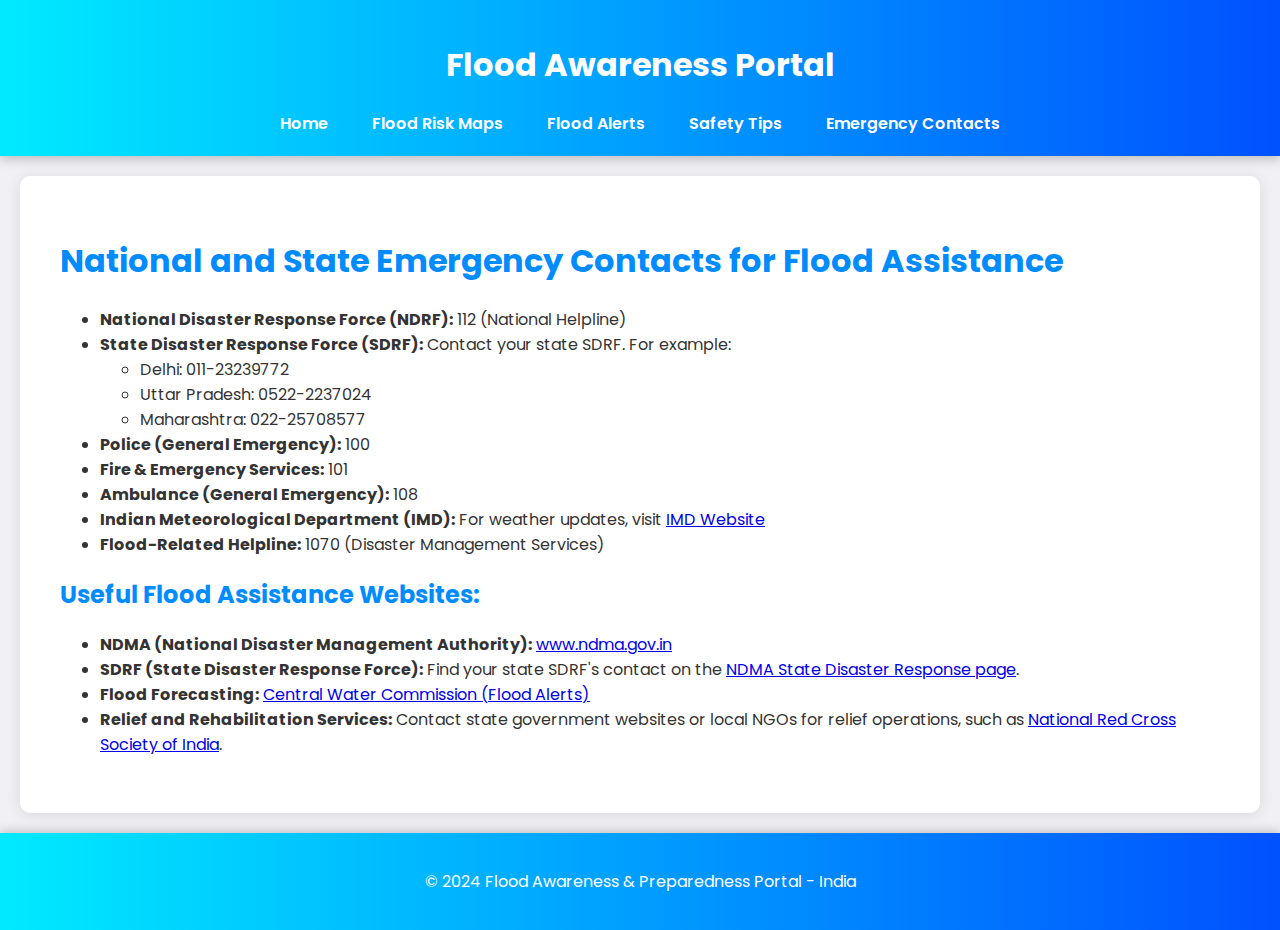
<file: emergency_contacts.html>
<!DOCTYPE html>
<html lang="en">
<head>
  <meta charset="UTF-8">
  <meta name="viewport" content="width=device-width, initial-scale=1.0">
  <title>Emergency Contacts</title>
  <link rel="stylesheet" href="styles.css">
</head>
<body>
  <header>
    <div class="logo">
        <h1>Flood Awareness Portal</h1>
    </div>
        <nav>
            <div class="nav-links">
                <a href="index.html">Home</a>
                <a href="Flood Risk Maps.html">Flood Risk Maps</a>
                <a href="flood_alerts.html">Flood Alerts</a>
                <a href="safety_tips.html">Safety Tips</a>
                <a href="emergency_contacts.html">Emergency Contacts</a>
            </div>
        </nav>
  </header>

  <main>
    <section>
      <h1 class="headingsafety" >National and State Emergency Contacts for Flood Assistance</h1>
      <ul>
        <li><strong>National Disaster Response Force (NDRF):</strong> 112 (National Helpline)</li>
        <li><strong>State Disaster Response Force (SDRF):</strong> Contact your state SDRF. For example:
            <ul>
                <li>Delhi: 011-23239772</li>
                <li>Uttar Pradesh: 0522-2237024</li>
                <li>Maharashtra: 022-25708577</li>
            </ul>
        </li>
        <li><strong>Police (General Emergency):</strong> 100</li>
        <li><strong>Fire & Emergency Services:</strong> 101</li>
        <li><strong>Ambulance (General Emergency):</strong> 108</li>
        <li><strong>Indian Meteorological Department (IMD):</strong> For weather updates, visit <a href="https://ddpdos.gov.in/sites/default/files/2022-12/SOP-IDM%20PORTAL_FINAL%2026_12_22.pdf">IMD Website</a></li>
        <li><strong>Flood-Related Helpline:</strong> 1070 (Disaster Management Services)</li>
      </ul>
    </section>

    <section>
      <h2 class="headingsafety">Useful Flood Assistance Websites:</h2>
      <ul>
        <li><strong>NDMA (National Disaster Management Authority):</strong> <a href="https://www.ndma.gov.in">www.ndma.gov.in</a></li>
        <li><strong>SDRF (State Disaster Response Force):</strong> Find your state SDRF's contact on the <a href="https://www.ndma.gov.in/en/state-drm-action-plans">NDMA State Disaster Response page</a>.</li>
        <li><strong>Flood Forecasting:</strong> <a href="http://www.cwc.gov.in/main/alert">Central Water Commission (Flood Alerts)</a></li>
        <li><strong>Relief and Rehabilitation Services:</strong> Contact state government websites or local NGOs for relief operations, such as <a href="https://www.nrcs.org">National Red Cross Society of India</a>.</li>
      </ul>
    </section>
  </main>

  <footer>
    <p>&copy; 2024 Flood Awareness & Preparedness Portal - India</p>
  </footer>
</body>
</html>
</file>
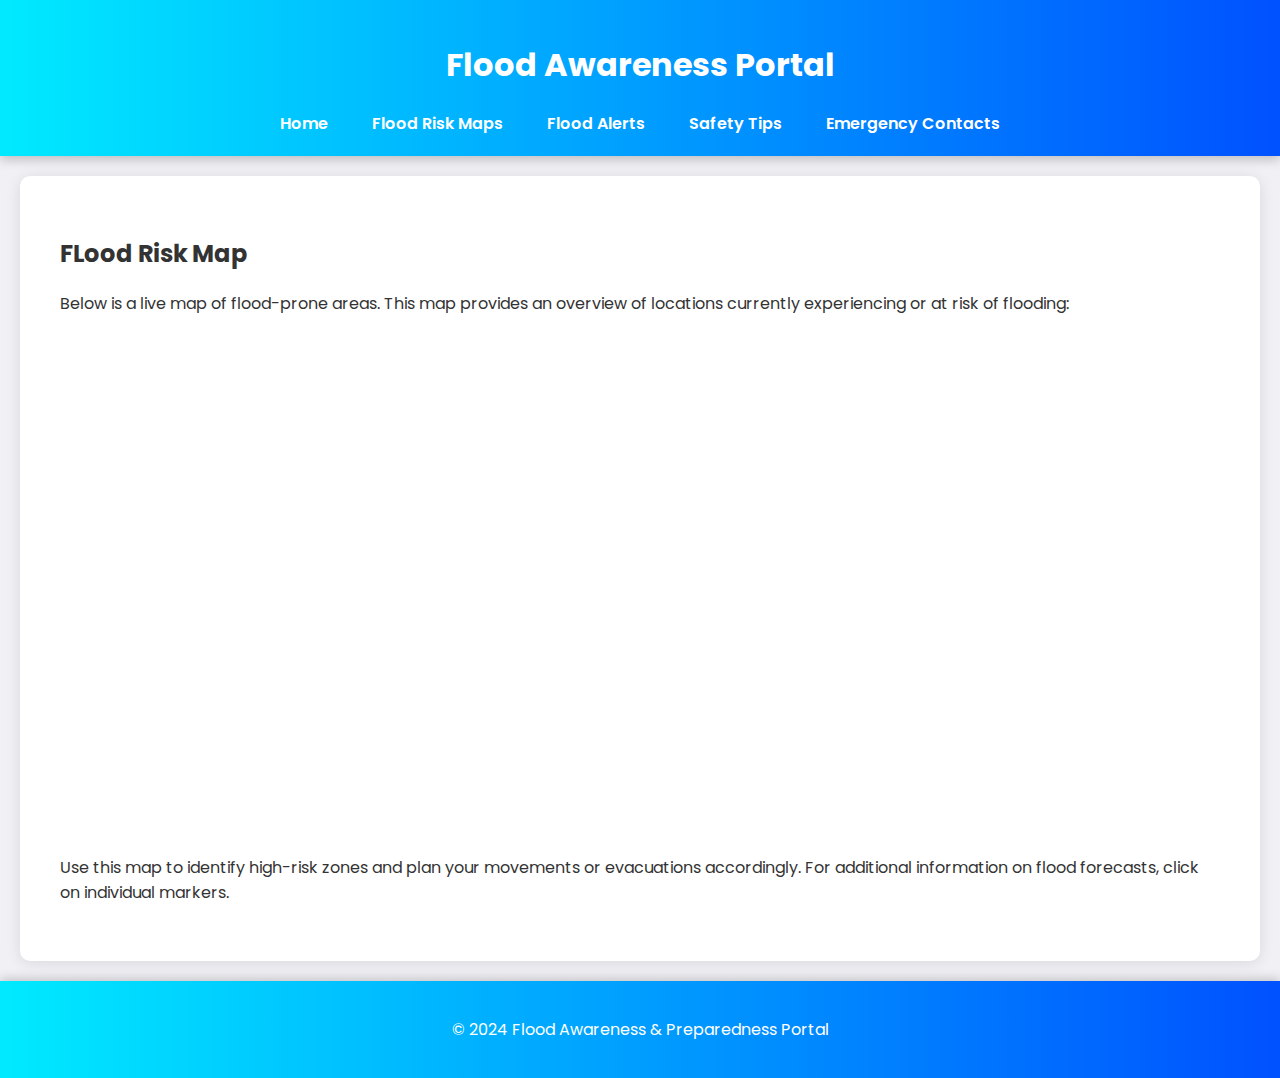
<file: Flood Risk Maps.html>
<!DOCTYPE html>
<html lang="en">
<head>
  <meta charset="UTF-8">
  <meta name="viewport" content="width=device-width, initial-scale=1.0">
  <title>Live Flood Areas</title>
  <link rel="stylesheet" href="styles.css">
</head>
<body>
  <header>
    <div class="logo">
        <h1>Flood Awareness Portal</h1>
    </div>
        <nav>
            <div class="nav-links">
                <a href="index.html">Home</a>
                <a href="Flood Risk Maps.html">Flood Risk Maps</a>
                <a href="flood_alerts.html">Flood Alerts</a>
                <a href="safety_tips.html">Safety Tips</a>
                <a href="emergency_contacts.html">Emergency Contacts</a>
            </div>
        </nav>
</header>

  <main>
  
    <section id="live-map">
      <h2>FLood Risk Map</h2>
      <p>Below is a live map of flood-prone areas. This map provides an overview of locations currently experiencing or at risk of flooding:</p>
      <iframe src="https://flood.firetree.net/?ll=26.8431,81.1042&zoom=5.0543716353588195" style="width:100%; height:500px; border:none;"></iframe>
      <p>Use this map to identify high-risk zones and plan your movements or evacuations accordingly. For additional information on flood forecasts, click on individual markers.</p>
    </section>
  </main>

  <footer>
    <p>&copy; 2024 Flood Awareness & Preparedness Portal</p>
  </footer>
</body>
</html>
</file>
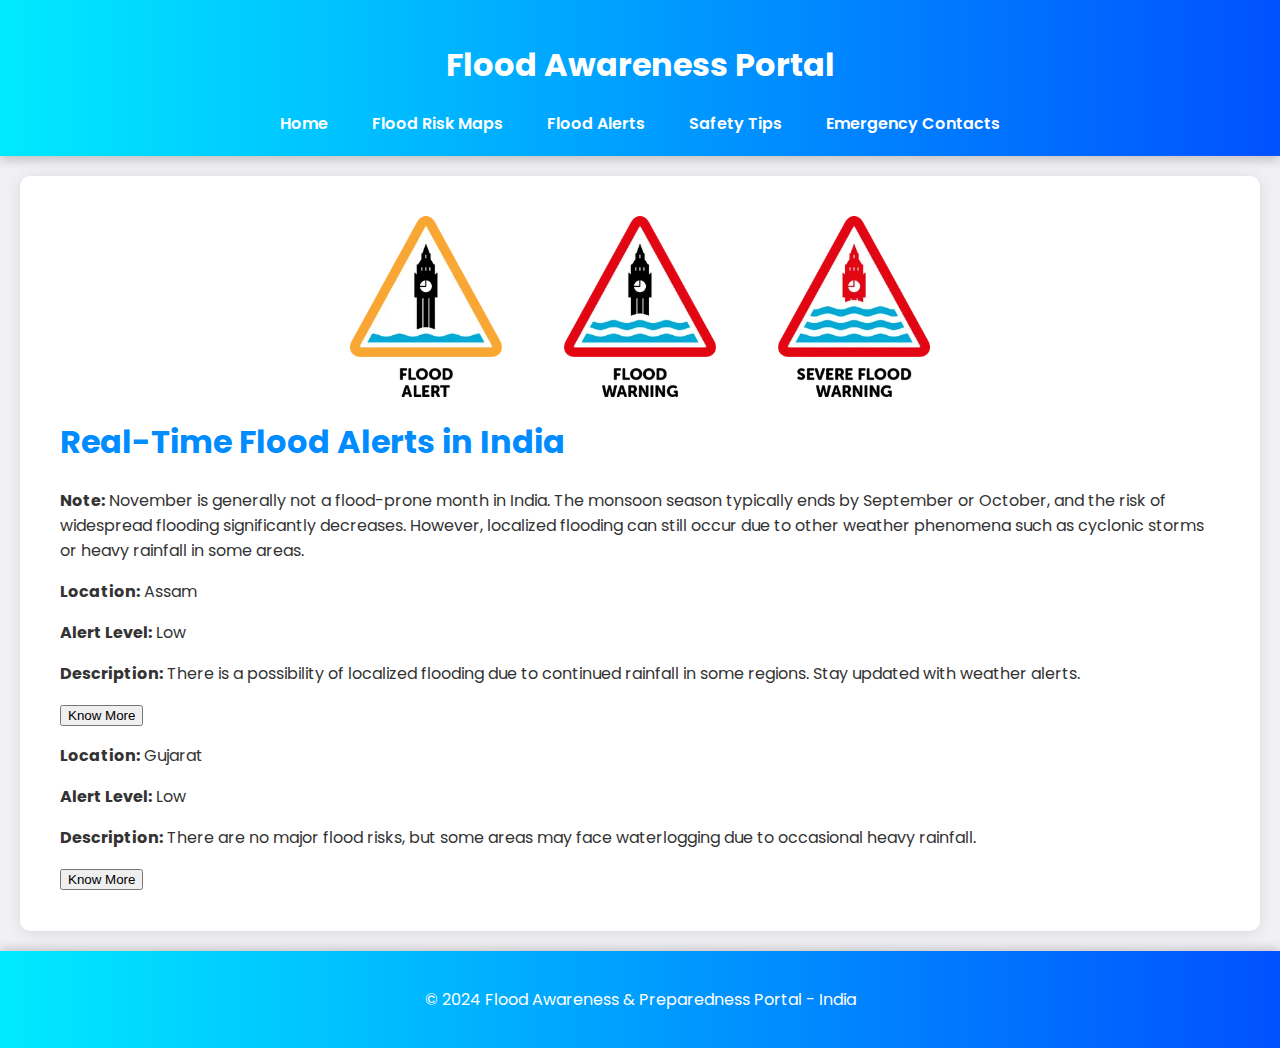
<file: flood_alerts.html>
<!DOCTYPE html>
<html lang="en">
<head>
  <meta charset="UTF-8">
  <meta name="viewport" content="width=device-width, initial-scale=1.0">
  <title>Flood Alerts - Flood Awareness Portal</title>
  <link rel="stylesheet" href="styles.css">
</head>
<body>
  <header>
    <div class="logo">
        <h1>Flood Awareness Portal</h1>
    </div>
        <nav>
            <div class="nav-links">
                <a href="index.html">Home</a>
                <a href="Flood Risk Maps.html">Flood Risk Maps</a>
                <a href="flood_alerts.html">Flood Alerts</a>
                <a href="safety_tips.html">Safety Tips</a>
                <a href="emergency_contacts.html">Emergency Contacts</a>
            </div>
        </nav>
  </header>

  <main>
    <img class="imgalert" src="alert.png" alt="Flood Image" width="500px" height="500px">
    <section id="alerts">
      <h1 class="headingsafety">Real-Time Flood Alerts in India</h1>
      <p><strong>Note:</strong> November is generally not a flood-prone month in India. The monsoon season typically ends by September or October, and the risk of widespread flooding significantly decreases. However, localized flooding can still occur due to other weather phenomena such as cyclonic storms or heavy rainfall in some areas.</p>

      <div class="alert">
        <p><strong>Location:</strong> Assam</p>
        <p><strong>Alert Level:</strong> Low</p>
        <p><strong>Description:</strong> There is a possibility of localized flooding due to continued rainfall in some regions. Stay updated with weather alerts.</p>
        <button onclick="window.open('https://example-link.com')">Know More</button>
      </div>

      <div class="alert">
        <p><strong>Location:</strong> Gujarat</p>
        <p><strong>Alert Level:</strong> Low</p>
        <p><strong>Description:</strong> There are no major flood risks, but some areas may face waterlogging due to occasional heavy rainfall.</p>
        <button onclick="window.open('https://example-link.com')">Know More</button>
      </div>

      <!-- Add more alerts as necessary -->
    </section>
  </main>

  <footer>
    <p>&copy; 2024 Flood Awareness & Preparedness Portal - India</p>
  </footer>

</body>
</html>
</file>
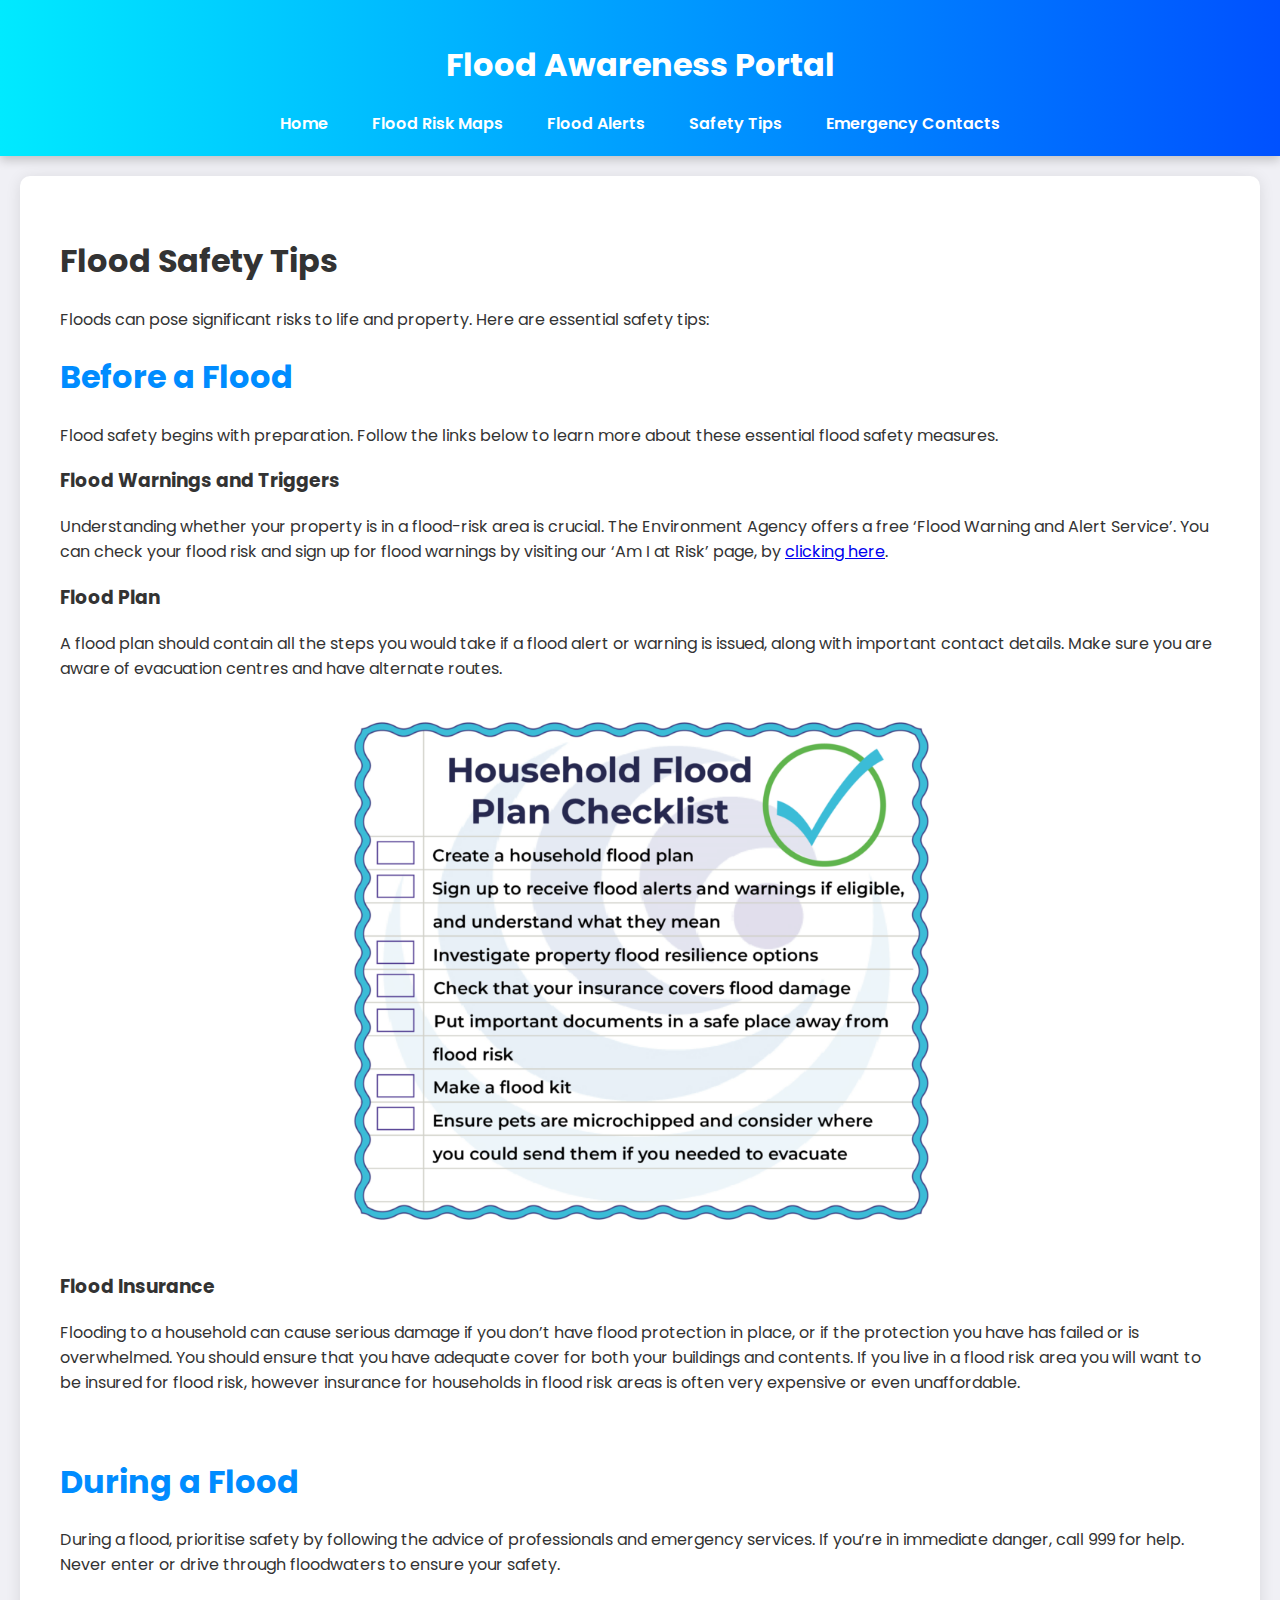
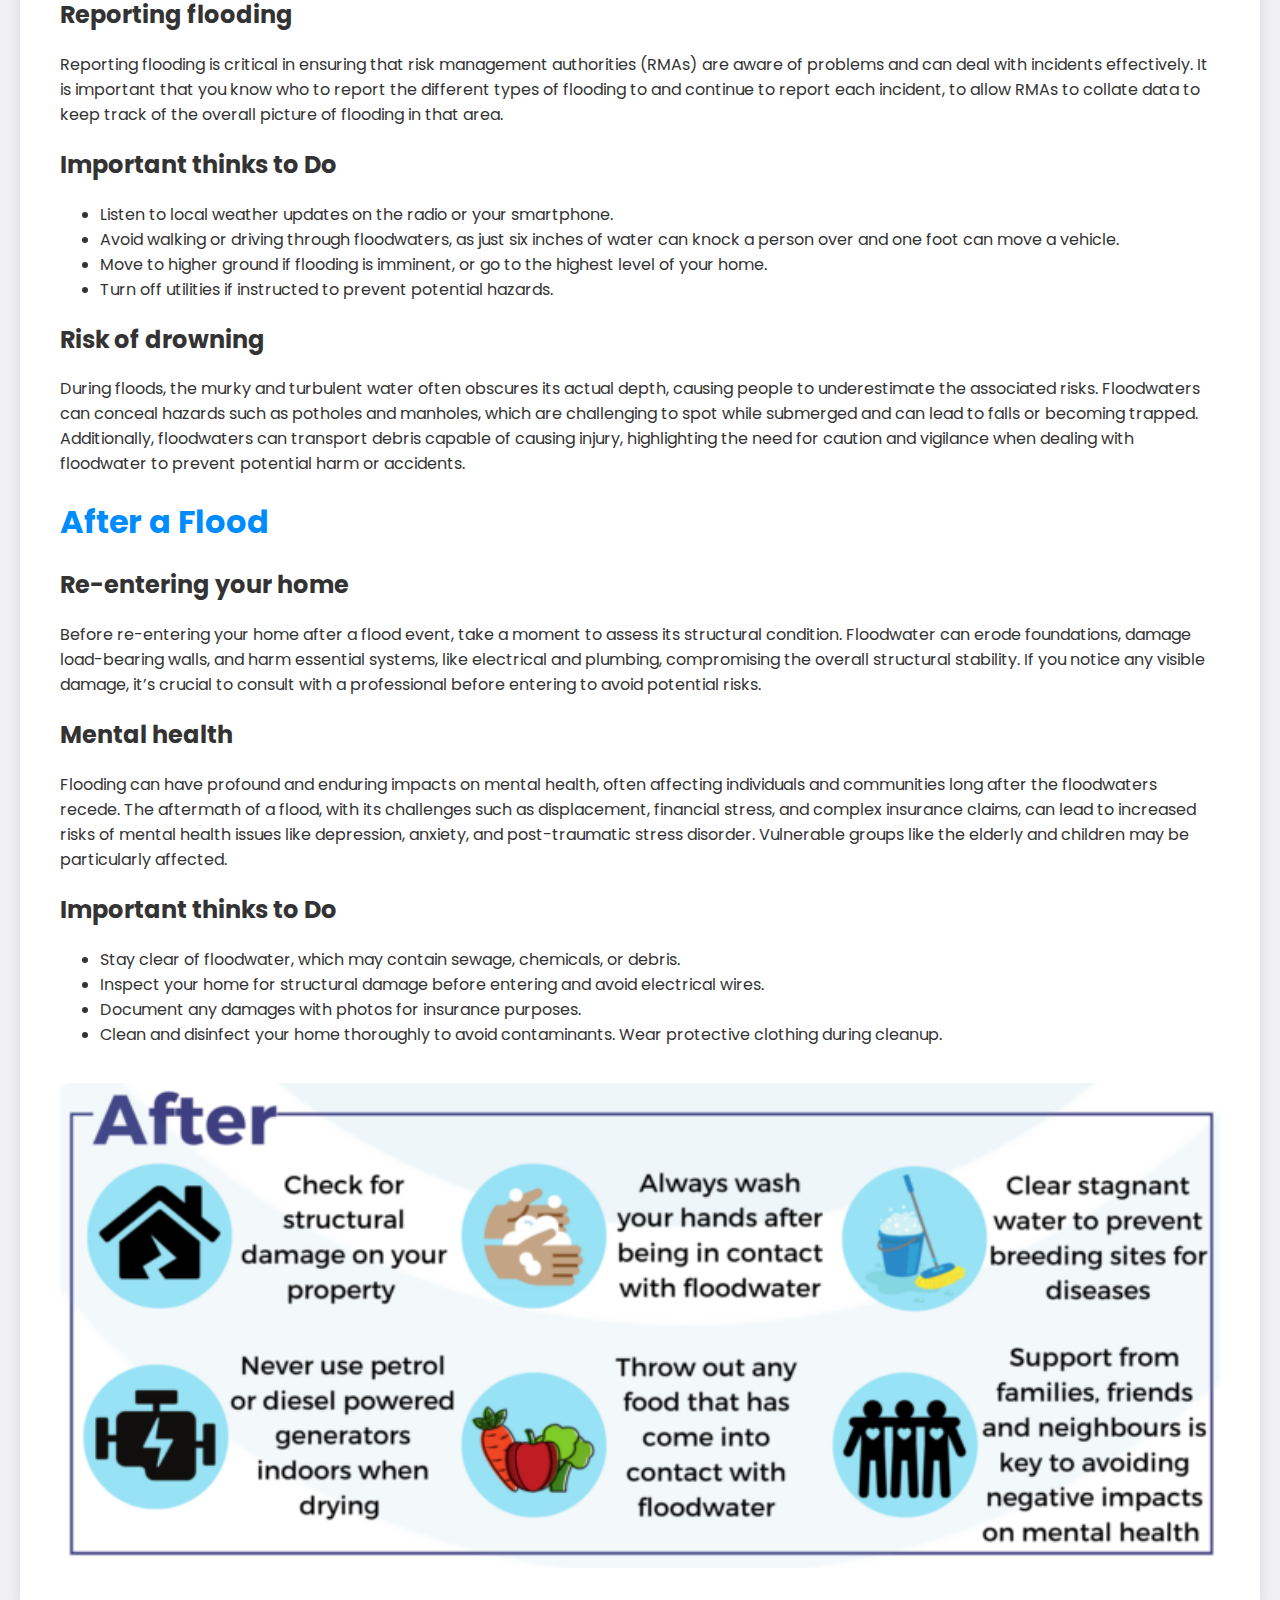
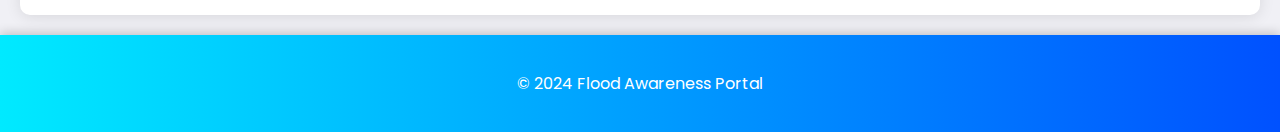
<file: safety_tips.html>
<!DOCTYPE html>
<html lang="en">
<head>
    <meta charset="UTF-8">
    <meta name="viewport" content="width=device-width, initial-scale=1.0">
    <title>Safety Tips - Flood Awareness Portal</title>
    <link rel="stylesheet" href="styles.css">
</head>
<body>

    <header>
        <div class="logo">
            <h1>Flood Awareness Portal</h1>
        </div>
            <nav>
                <div class="nav-links">
                    <a href="index.html">Home</a>
                    <a href="Flood Risk Maps.html">Flood Risk Maps</a>
                    <a href="flood_alerts.html">Flood Alerts</a>
                    <a href="safety_tips.html">Safety Tips</a>
                    <a href="emergency_contacts.html">Emergency Contacts</a>
                </div>
            </nav>
    </header>

<main>
    <h1>Flood Safety Tips</h1>
        <p>Floods can pose significant risks to life and property. Here are essential safety tips:</p>
        <h1 class="headingsafety">Before a Flood</h1>
        <p>Flood safety begins with preparation. Follow the links below to learn more about these essential flood safety measures.</p>
        <h3>Flood Warnings and Triggers</h3>
        <p>Understanding whether your property is in a flood-risk area is crucial. The Environment Agency offers a free ‘Flood Warning and Alert Service’. You can check your flood risk and sign up for flood warnings by visiting our ‘Am I at Risk’ page, by <a href="Flood Risk Map.html">clicking here</a>.</p>
        <h3>Flood Plan</h3>
        <p>A flood plan should contain all the steps you would take if a flood alert or warning is issued, along with important contact details. Make sure you are aware of evacuation centres and have alternate routes.</p>
        <div style="text-align: center;">
            <img src="image.png" alt="Flood Safety Tips" style="width:50%; border-radius: 10px; margin-top: 20px;">
        </div></div>
<br>
<h3>Flood Insurance</h3>
<p>
    Flooding to a household can cause serious damage if you don’t have flood protection in place, or if the protection you have has failed or is overwhelmed. You should ensure that you have adequate cover for both your buildings and contents. If you live in a flood risk area you will want to be insured for flood risk, however insurance for households in flood risk areas is often very expensive or even unaffordable.</p>
<br>

        <h1 class="headingsafety">During a Flood</h1>
        <p>During a flood, prioritise safety by following the advice of professionals and emergency services. If you’re in immediate danger, call 999 for help. Never enter or drive through floodwaters to ensure your safety.</p>
        <h2>Reporting flooding</h2>
        <p>
            Reporting flooding is critical in ensuring that risk management authorities (RMAs) are aware of problems and can deal with incidents effectively. It is important that you know who to report the different types of flooding to and continue to report each incident, to allow RMAs to collate data to keep track of the overall picture of flooding in that area.</p>
        <h2>Important thinks to Do</h2>
            <ul>
            <li>Listen to local weather updates on the radio or your smartphone.</li>
            <li>Avoid walking or driving through floodwaters, as just six inches of water can knock a person over and one foot can move a vehicle.</li>
            <li>Move to higher ground if flooding is imminent, or go to the highest level of your home.</li>
            <li>Turn off utilities if instructed to prevent potential hazards.</li>
        </ul>
<h2>Risk of drowning</h2>
<p>During floods, the murky and turbulent water often obscures its actual depth, causing people to underestimate the associated risks. Floodwaters can conceal hazards such as potholes and manholes, which are challenging to spot while submerged and can lead to falls or becoming trapped. Additionally, floodwaters can transport debris capable of causing injury, highlighting the need for caution and vigilance when dealing with floodwater to prevent potential harm or accidents.</p>
        <h1 class="headingsafety">After a Flood</h1>
        <h2>Re-entering your home</h2>
        <p>Before re-entering your home after a flood event, take a moment to assess its structural condition. Floodwater can erode foundations, damage load-bearing walls, and harm essential systems, like electrical and plumbing, compromising the overall structural stability. If you notice any visible damage, it’s crucial to consult with a professional before entering to avoid potential risks.</p>
        <h2>Mental health</h2>
        <p>Flooding can have profound and enduring impacts on mental health, often affecting individuals and communities long after the floodwaters recede. The aftermath of a flood, with its challenges such as displacement, financial stress, and complex insurance claims, can lead to increased risks of mental health issues like depression, anxiety, and post-traumatic stress disorder. Vulnerable groups like the elderly and children may be particularly affected.</p>
        <h2>Important thinks to Do</h2>
        <ul>
            <li>Stay clear of floodwater, which may contain sewage, chemicals, or debris.</li>
            <li>Inspect your home for structural damage before entering and avoid electrical wires.</li>
            <li>Document any damages with photos for insurance purposes.</li>
            <li>Clean and disinfect your home thoroughly to avoid contaminants. Wear protective clothing during cleanup.</li>

        </ul>

        <img src="s.png" alt="Flood Safety Tips" style="width:100%; border-radius: 10px; margin-top: 20px;">
    </section>
</main>

<footer>
    <p>&copy; 2024 Flood Awareness Portal</p>
</footer>

</body>
</html>
</file>
<file: styles.css>
/* Import Google Fonts */
@import url('https://fonts.googleapis.com/css2?family=Poppins:wght@300;400;600&display=swap');

/* General Styles */
body {
    margin: 0;
    font-family: 'Poppins', sans-serif;
    background-color: #f0f0f5; /* Light background for contrast */
    color: #333; /* Dark text for readability */
    }

header {
    background: linear-gradient(90deg, #00eaff, #0051ff); /* Gradient green */
    color: white;
    padding: 20px;
    text-align: center;
    box-shadow: 0 4px 10px rgba(0, 0, 0, 0.2); /* Shadow for depth */
}

nav a {
    margin: 0 20px;
    color: white;
    text-decoration: none;
    font-weight: 600;
    transition: color 0.3s;
}

nav a:hover {
    color: #e0e0e0; /* Lighten on hover */
}

/* Slider Styles */
.slider {
    position: relative;
    max-width: 100%;
    margin: auto;
    overflow: hidden;
    border-radius: 10px; /* Rounded corners */
    box-shadow: 0 2px 15px rgba(0, 0, 0, 0.2);
}

.slides {
    display: flex;
    transition: transform 0.5s ease;
    width: 100%;
}


.slide {
    min-width: 100%; /* Each slide takes full width */
    box-sizing: border-box; /* Ensures padding does not affect width */
}
* {
    box-sizing: border-box;
}


.slide img {
    width: 100%; /* Make images responsive */
    height: auto; /* Allow images to maintain aspect ratio */
    max-height: 450px; /* Set a maximum height for better visibility */
    object-fit: cover; /* Cover the area without distortion */
    border-radius: 10px; /* Rounded corners for images */
}

/* Navigation Styles */
.navigation {
    position: absolute;
    top: 50%;
    width: 100%;
    display: flex;
    justify-content: space-between;
    transform: translateY(-50%); /* Center the buttons vertically */
}

.button {
    background-color: rgba(0, 0, 0, 0.5);
    color: white;
    border: none;
    padding: 10px 20px;
    cursor: pointer;
    border-radius: 5px; /* Rounded button */
    transition: background-color 0.3s; /* Smooth transition */
}

.button:hover {
    background-color: rgba(0, 0, 0, 0.8);
}

/* Circle Data Styles */
.data-circles {
    display: flex;
    justify-content: space-around;
    margin-top: 40px; /* Increased spacing */
}

.circle {
    background: #ffffff;
    border: 2px solid #4CAF50;
    border-radius: 10px;
    padding: 30px; /* Increased padding */
    box-shadow: 0 2px 15px rgba(0, 0, 0, 0.1);
    text-align: center;
    width: 25%; /* Adjust width as needed */
    transition: transform 0.3s; /* Animation on hover */
}

.circle:hover {
    transform: translateY(-5px); /* Lift effect on hover */
}

/* Main and Footer Styles */
main {
    padding: 40px;
    background-color: #ffffff; /* White background for main content */
    border-radius: 10px; /* Rounded corners */
    box-shadow: 0 2px 15px rgba(0, 0, 0, 0.1);
    margin: 20px; /* Margin for spacing */
}

footer {
    text-align: center;
    padding: 20px;
    background: linear-gradient(90deg, #00eaff, #0051ff); /* Gradient footer */
    color: white;
    position: relative;
    bottom: 0;
    width: 100%;
    box-shadow: 0 -2px 10px rgba(0, 0, 0, 0.2); /* Shadow for depth */
}
.imgalert {
    display: block;
    margin-left: auto;
    margin-right: auto;
    height: auto;
    max-width: 100%; /* Ensure the image is responsive */
    width: 50%; /* Adjust the size as needed */
}
/* Media Queries for Responsive Design */
@media (max-width: 768px) {
    .data-circles {
        flex-direction: column; /* Stack circles on small screens */
    }
    
    .circle {
        width: 80%; /* Make circles wider on small screens */
        margin: 10px auto; /* Center and space circles */
    }

    header {
        padding: 15px;
    }

}
.risk {
    width: 100%;
    height: auto;
}

.headingsafety
{
    color: #008cff
}
</file>
